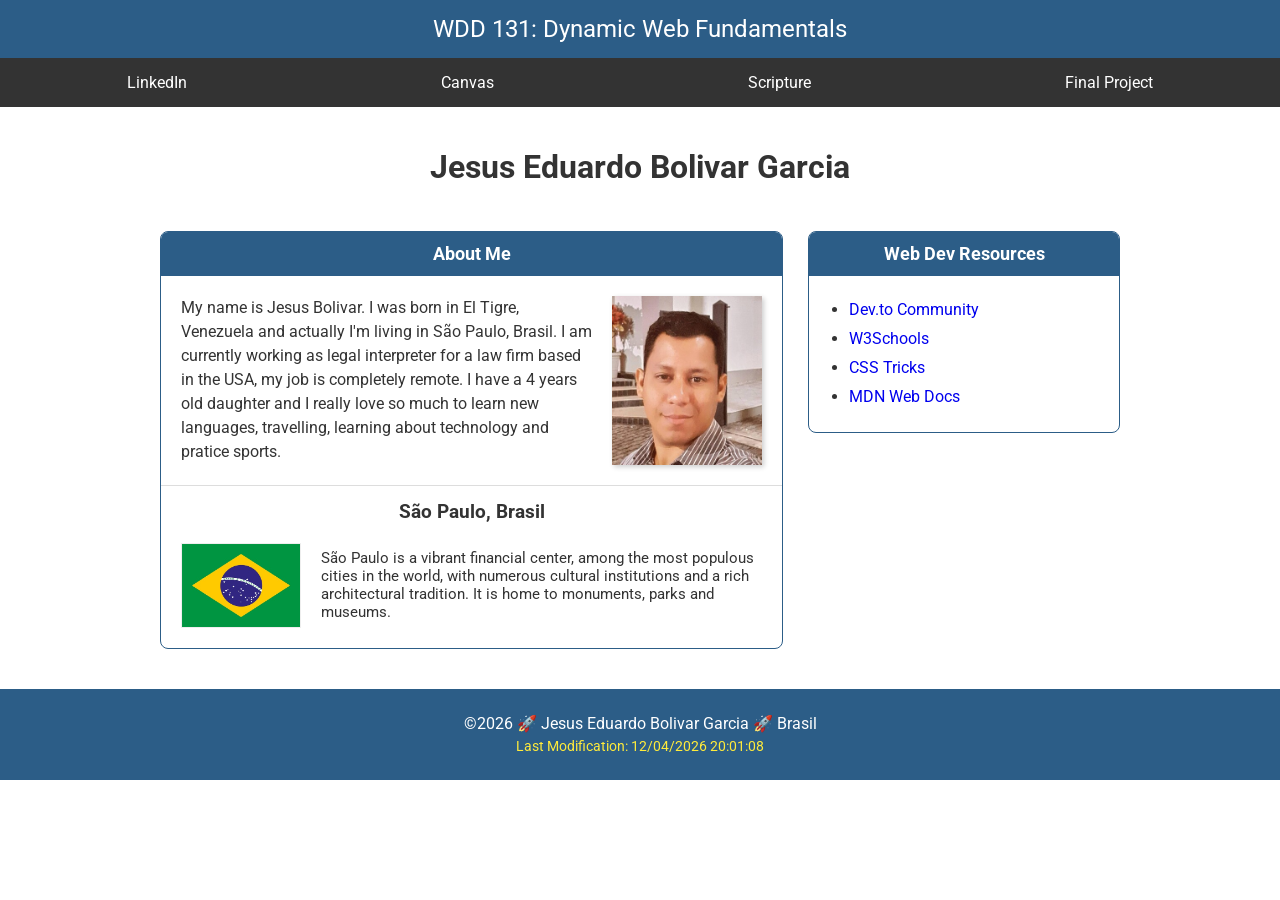
<file: index.html>
<!DOCTYPE html>
<html lang="en">
<head>
    <meta charset="UTF-8">
    <meta name="viewport" content="width=device-width, initial-scale=1.0">
    <title>WDD 131 - Dynamic Web Fundamentals - Jesus Bolivar</title>
    <meta name="description" content="WDD 131 - Dynamic Web Fundamental course assignment for Jesus Bolivar.">
    <meta name="author" content="Jesus Bolivar">
    <link rel="preconnect" href="https://fonts.googleapis.com">
    <link rel="preconnect" href="https://fonts.gstatic.com" crossorigin>

    <link href="https://fonts.googleapis.com/css2?family=Roboto&display=swap" rel="stylesheet">
    <!-- Link to the stylesheet -->
    <link rel="stylesheet" href="styles/base.css">
    
    <!-- Link to Javascript with Defer attribute -->
    <script src="scripts/getdates.js" defer></script>
</head>
<body>
    <header>
        <span id="course-title">WDD 131: Dynamic Web Fundamentals</span>
        <nav>
            <a href="https://www.linkedin.com/in/jesus-bolivar-garcia-83aa6863" target="_blank">LinkedIn</a>
            <a href="https://byupw.instructure.com/" target="_blank">Canvas</a>
            <a href="https://www.churchofjesuschrist.org/study/scriptures/nt/matt/7?lang=por" target="_blank">Scripture</a>
            <a href="#">Final Project</a>
        </nav>
    </header>

    <main>
        <!-- My Name -->
        <h1>Jesus Eduardo Bolivar Garcia</h1>
        
        <!-- Card 1: About Me -->
        <section class="card">
            <h2>About Me</h2>
            <div class="personal-info">
                <p>My name is Jesus Bolivar. I was born in El Tigre, Venezuela and actually I'm living in São Paulo, Brasil. I am currently working as legal interpreter for a law firm based in the USA, my job is completely remote. I have a 4 years old daughter and I really love so much to learn new languages, travelling, learning about technology and pratice sports.</p>
               
                <img src="images/tu-foto.jpg" alt="Jesus Bolivar Profile" class="profile-photo" width="150">
            </div>
            
            <h3 class="city-name">São Paulo, Brasil</h3>
            <div class="city-info">
                <!-- Imagen de la bandera -->
                <img src="images/bandera.jpeg" alt="Official Flag of Brazil" class="flag-img" width="120">
                <p>São Paulo is a vibrant financial center, among the most populous cities in the world, with numerous cultural institutions and a rich architectural tradition. It is home to monuments, parks and museums.</p>
            </div>
        </section>

        <!-- Card 2-->
        <section class="card">
            <h2>Web Dev Resources</h2>
            <ul>
                <li><a href="https://dev.to" target="_blank">Dev.to Community</a></li>
                <li><a href="https://www.w3schools.com" target="_blank">W3Schools</a></li>
                <li><a href="https://css-tricks.com" target="_blank">CSS Tricks</a></li>
                <li><a href="https://developer.mozilla.org/en-US/" target="_blank">MDN Web Docs</a></li>
            </ul>
        </section>
    </main>

    <footer>
        <p>&copy;<span id="currentyear"></span> 🚀 Jesus Eduardo Bolivar Garcia 🚀 Brasil</p>
        <p id="lastModified"></p>
    </footer>
</body>
</html>
</file>
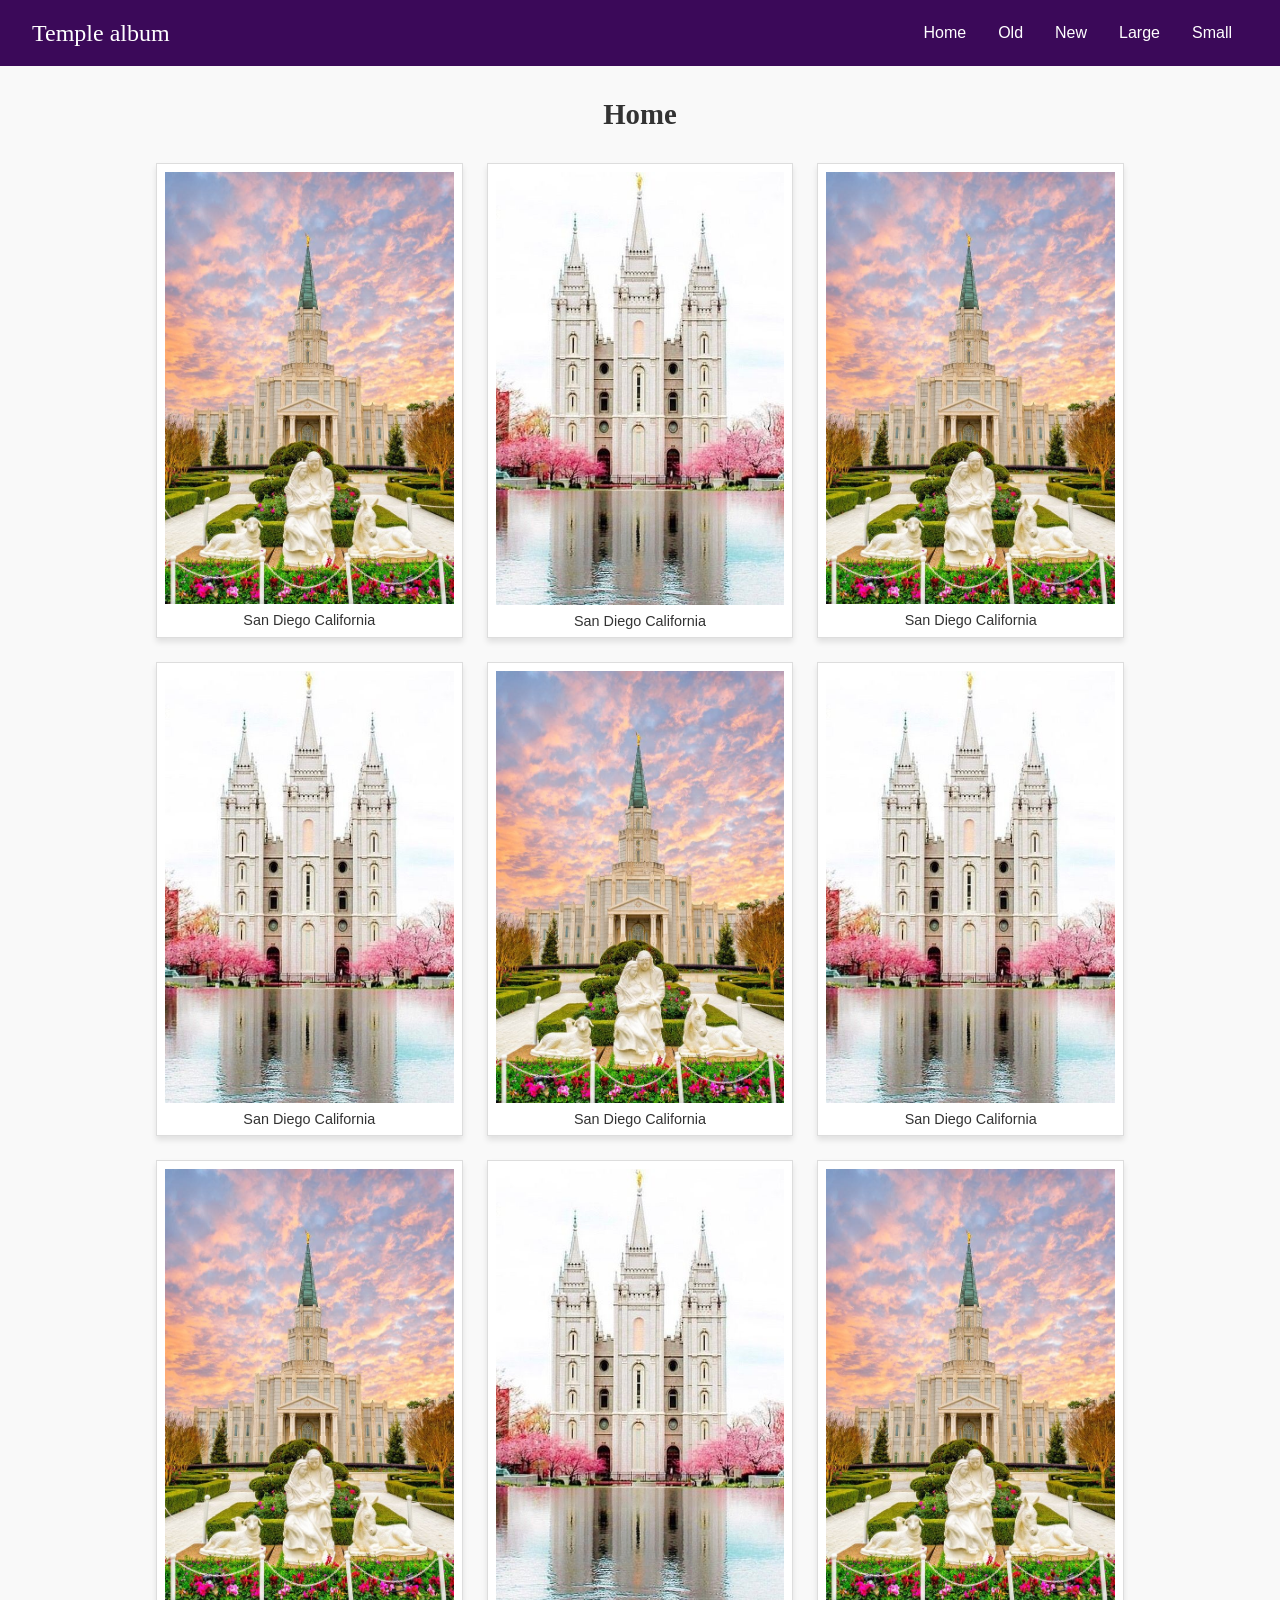
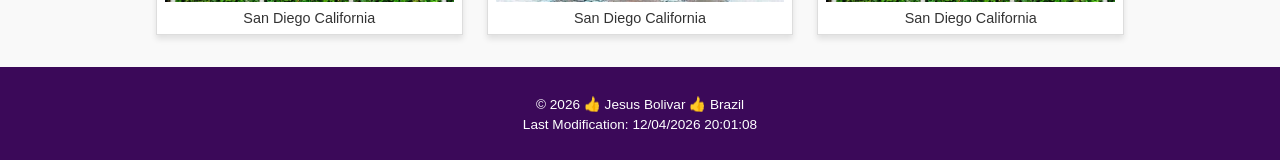
<file: temples.html>
<!DOCTYPE html>
<html lang="en-US">
<head>
    <meta charset="utf-8">
    <meta name="viewport" content="width=device-width, initial-scale=1.0">
    <title>Temple Album</title>
    <meta name="description" content="Explore our beautiful Temple Album. A responsive image gallery featuring a curated collection of temple pictures built with CSS Grid.">
    <meta name="author" content="Jesus E Bolivar Garcia">
    
    <link rel="preconnect" href="https://fonts.googleapis.com">
    <link rel="preconnect" href="https://fonts.gstatic.com" crossorigin>

    <link href="https://fonts.googleapis.com/css2?family=Roboto&display=swap" rel="stylesheet">
    <link rel="stylesheet" href="styles/temples.css">
    <link rel="stylesheet" href="styles/temples-large.css" media="(min-width: 640px)">

    <script src="scripts/temples.js" defer></script>
</head>

<body>
    <header>
      <div class="logo">
         <span>Temple album</span>
      </div>
      <button id="menu-button" aria-label="Menu">&#9776;</button>
      <nav id="nav-menu">
          <ul>
              <li><a href="#" class="active">Home</a></li>
              <li><a href="#">Old</a></li>
              <li><a href="#">New</a></li>
              <li><a href="#">Large</a></li>
              <li><a href="#">Small</a></li>
          </ul>
      </nav>  
    </header>

<main>
    <h1>Home</h1>
        <div class="grid-container">
          <figure>
            <img src="images/temple-1.jpg" alt="San Diego California Temple Placeholder" loading="lazy">
            <figcaption>San Diego California</figcaption>
          </figure>
          <figure>
            <img src="images/temple-2.jpg" alt="San Diego California Temple Placeholder" loading="lazy">
            <figcaption>San Diego California</figcaption>
          </figure>
          <figure>
            <img src="images/temple-1.jpg" alt="San Diego California Temple Placeholder" loading="lazy">
            <figcaption>San Diego California</figcaption>
          </figure>
          <figure>
            <img src="images/temple-2.jpg" alt="San Diego California Temple Placeholder" loading="lazy">
            <figcaption>San Diego California</figcaption>
          </figure>
          <figure>
            <img src="images/temple-1.jpg" alt="San Diego California Temple Placeholder" loading="lazy">
            <figcaption>San Diego California</figcaption>
          </figure>
          <figure>
            <img src="images/temple-2.jpg" alt="San Diego California Temple Placeholder" loading="lazy">
            <figcaption>San Diego California</figcaption>
          </figure>
          <figure>
            <img src="images/temple-1.jpg" alt="San Diego California Temple Placeholder" loading="lazy">
            <figcaption>San Diego California</figcaption>
          </figure>
          <figure>
            <img src="images/temple-2.jpg" alt="San Diego California Temple Placeholder" loading="lazy">
            <figcaption>San Diego California</figcaption>
          </figure>
          <figure>
            <img src="images/temple-1.jpg" alt="San Diego California Temple Placeholder" loading="lazy">
            <figcaption>San Diego California</figcaption>
          </figure>
        </div>
    
</main>
 <footer>
        <p>&copy; <span id="currentyear"></span> 👍 Jesus Bolivar 👍 Brazil</p>
        <p id="lastModified"></p>
 </footer>
</body>
</html>
</file>
<file: styles/base.css>
/* General Configuration*/
* {
    box-sizing: border-box;
}

body {
    font-family: 'Roboto', 'Open Sans', sans-serif;
    margin: 0;
    padding: 0;
    background-color: #ffffff;
    color: #333;
}

/* Header and Navigation */
header {
    background-color: #2c5d87;
    color: white;
    padding-top: 15px;
}

#course-title {
    display: block; 
    text-align: center;
    font-size: 1.5rem;
    margin-bottom: 15px;
}

nav {
    display: flex; 
    justify-content: space-around;
    background-color: #333;
    padding: 10px 0;
}

nav a {
    color: white;
    text-decoration: none;
    padding: 5px 15px;
}

nav a:hover {
    color: #2c5d87;
    background-color: white; 
}

/* Main Design (CSS GRID) */
main {
    display: grid;
    grid-template-columns: 2fr 1fr; 
    gap: 25px;
    max-width: 1000px;
    margin: 20px auto;
    padding: 0 20px;
}

main h1 {
    grid-column: 1 / -1; 
    text-align: center;
    margin-bottom: 20px;
}

/* CARDS*/
.card {
    border: 1px solid #2c5d87;
    border-radius: 8px;
    overflow: hidden; 
    background-color: #fff;
    height: max-content;
}

.card h2 {
    background-color: #2c5d87;
    color: white;
    margin: 0;
    padding: 12px;
    text-align: center;
    font-size: 1.1rem;
}

/* "ABOUT ME" FLEXBOX*/
.personal-info {
    display: flex; 
    gap: 20px;
    padding: 20px;
    align-items: flex-start;
}

.personal-info p {
    margin: 0;
    line-height: 1.5;
}

.profile-photo {
    width: 150px;
    height: auto;
    box-shadow: 2px 2px 5px rgba(0,0,0,0.2);
}

/* city */
.city-name {
    text-align: center;
    margin: 0;
    padding-top: 15px;
    border-top: 1px solid #ddd;
}

.city-info {
    display: flex; 
    gap: 20px;
    padding: 20px;
    align-items: center;
}

.city-info p {
    margin: 0;
    font-size: 0.95rem;
}

.flag-img {
    width: 120px;
    height: auto;
    border: 1px solid #eee;
}

/* Resources List --- */
.card ul {
    list-style-type: disc;
    padding: 20px 40px; 
    margin: 0;
    line-height: 1.8;
}

.card ul a {
    color: #0000ee;
    text-decoration: none;
}

.card ul a:hover {
    text-decoration: underline;
}

/* --- FOOTER --- */
footer {
    background-color: #2c5d87;
    color: white;
    text-align: center;
    padding: 20px;
    margin-top: 40px;
}

footer p {
    margin: 5px 0;
}

#lastModified {
    color: #ffeb3b; 
    font-size: 0.9rem;
}
</file>
<file: styles/temples.css>
/*Tipography and variables*/
:root {
    --primary-color: #3b0959; 
    --text-light: #ffffff;
    --bg-light: #f9f9f9; 
    --font-heading: 'Merriweather', serif; 
    --font-body: 'Opens Sans', Sans-serif;
}

* {
    box-sizing: border-box;
    margin: 0; 
    padding: 0;
}

body {
    font-family: var(--font-body);
    background-color: var(--bg-light);
    color: #333;
    display: grid;
    grid-template-rows: auto 1fr auto;
    min-height: 100vh;
}

/* HEADER Y NAVIGATION (Mobile) */
header {
    background-color: var(--primary-color);
    color: var(--text-light);
    display: flex;
    justify-content: space-between;
    align-items: center;
    padding: 1rem 2rem;
    position: relative;
}

header .logo span {
    font-family: var(--font-heading);
    font-size: 1.5rem;
}

#menu-button {
    font-size: 1.8rem;
    background: none;
    border: none;
    color: var(--text-light);
    cursor: pointer;
}

/* MAIN MENU  */
nav {
    display: none;
    position: absolute;
    top: 100%;
    left: 0;
    width: 100%;
    background-color: var(--primary-color);
    z-index: 10;
}

/* dinamyc class injected by JS */
nav.open {
    display: block;
}

nav ul {
    list-style-type: none;
    display: flex;
    flex-direction: column; /* For the mobile */
}

nav a {
    display: block;
    padding: 1rem;
    text-decoration: none;
    color: var(--text-light);
    text-align: center;
    transition: background-color 0.3s ease;
}

nav a:hover {
    background-color: rgba(255, 255, 255, 0.2);
}

/* MAIN Y GRID LAYOUT (Mobile) */
main {
    max-width: 1000px;
    margin: 0 auto;
    padding: 2rem 1rem;
    text-align: center;
    
}

main h1 {
    font-family: var(--font-heading);
    margin-bottom: 2rem;
    font-size: 1.8rem;
}

.grid-container {
    display: grid;
    grid-template-columns: 1fr; /* One column in mobile */
    gap: 2rem;
}

figure {
    background-color: #fff;
    padding: 0.5rem;
    border: 1px solid #ddd;
    box-shadow: 0 4px 6px rgba(0,0,0,0.1);
}

figure img {
    width: 100%;
    height: auto;
    display: block;
}

figcaption {
    margin-top: 0.5rem;
    font-size: 0.9rem;
}

/* FOOTER */
footer {
    background-color: var(--primary-color);
    color: var(--text-light);
    text-align: center;
    padding: 1.5rem;
    font-size: 0.85rem;
    
}

footer p {
    margin: 0.3rem 0;
}
</file>
<file: styles/temples-large.css>
/* HEADER AND NAVIGATION (Desktop) */


@media (min-width: 640px) {
    
    /* HEADER AND NAVIGATION (Desktop) */
    #menu-button {
        display: none; 
    }

    nav {
        display: block; 
        position: static; 
        width: auto;
    }

    nav ul {
        flex-direction: row; 
    }

    nav a {
        padding: 0.5rem 1rem;
    }

    /* GRID LAYOUT (Desktop) */
    .grid-container {
        grid-template-columns: repeat(3, 1fr); 
        gap: 1.5rem;
    }

}
</file>
